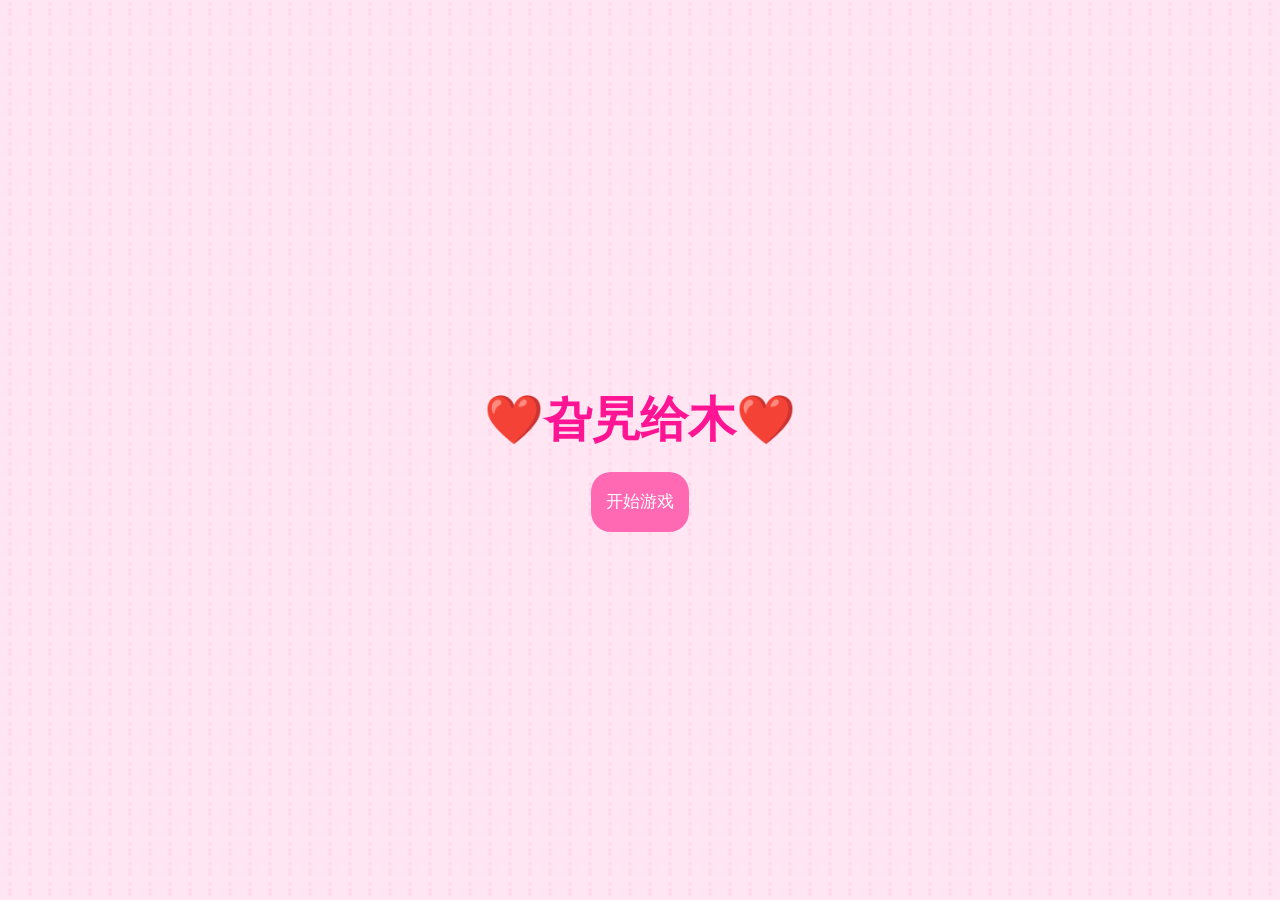
<file: 旮旯给木/🩷旮旯给木🩷/index.html>
<!DOCTYPE html>
<html lang="zh-CN">
<head>
  <meta charset="UTF-8">
  <meta name="viewport" content="width=device-width, initial-scale=1.0">
  <title>旮旯给木 - 开始页面</title>
  <link rel="stylesheet" href="style.css">
</head>
<body class="index-body">
  <div class="index-container">
    <!-- 爱心标题：❤️旮旯给木❤️ -->
    <h1 class="page-title">❤️旮旯给木❤️</h1>
    <!-- 开始游戏按钮，跳转至答题页 -->
    <a href="game.html" class="btn">开始游戏</a>
  </div>
</body>
</html>
</file>
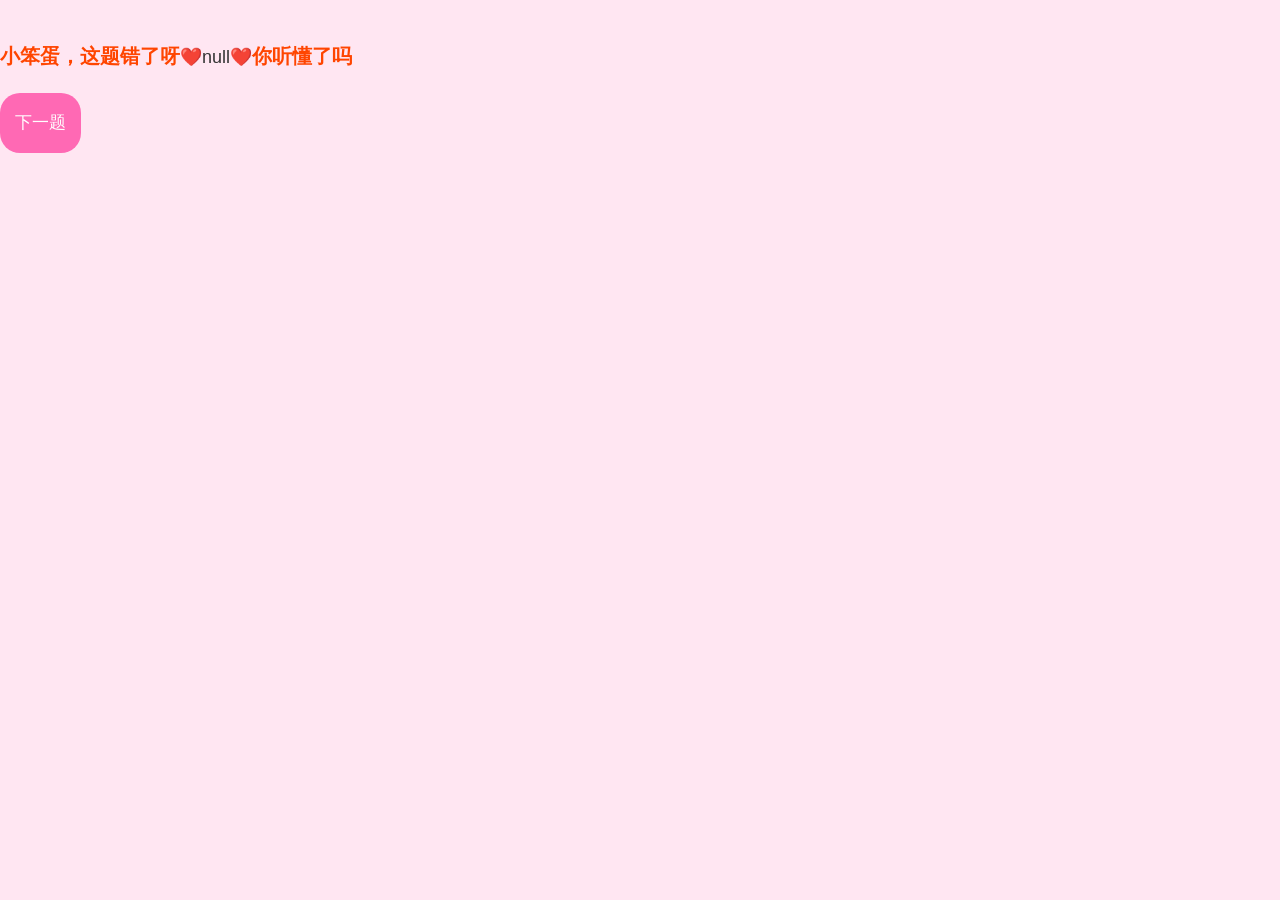
<file: 旮旯给木/🩷旮旯给木🩷/explain.html>
<!DOCTYPE html>
<html lang="zh-CN">
<head>
  <meta charset="UTF-8">
  <meta name="viewport" content="width=device-width, initial-scale=1.0">
  <title>旮旯给木 - 答题讲解</title>
  <link rel="stylesheet" href="style.css">
</head>
<body>
  <div class="explain-container">
    <!-- 讲解文本框（粉色） -->
    <div class="explain-text" id="explainContent"></div>
    <!-- 下一题按钮，返回答题页 -->
    <a href="game.html" class="btn" id="nextBtn">下一题</a>
  </div>

  <script>
    // 读取答题页传参的参数：对错、讲解、好感度、下一题索引
    const searchParams = new URLSearchParams(window.location.search);
    const isCorrect = searchParams.get("isCorrect") === "true";
    const explain = decodeURIComponent(searchParams.get("explain"));
    const favor = searchParams.get("favor");
    const nextIndex = searchParams.get("nextIndex");
    // 获取页面元素
    const explainContent = document.getElementById("explainContent");
    const nextBtn = document.getElementById("nextBtn");

    // 拼接专属话术：小宝贝/小笨蛋 + 讲解 + 你好棒呀/你听懂了吗（讲解前后加爱心）
    if (isCorrect) {
      // 答对：小宝贝，你答对了❤️讲解❤️你好棒呀
      explainContent.innerHTML = `<span class="correct-tip">小宝贝，你答对了</span>❤️${explain}❤️<span class="correct-tip">你好棒呀</span>`;
    } else {
      // 答错：小笨蛋，这题错了呀❤️讲解❤️你听懂了吗
      explainContent.innerHTML = `<span class="error-tip">小笨蛋，这题错了呀</span>❤️${explain}❤️<span class="error-tip">你听懂了吗</span>`;
    }

    // 配置下一题按钮链接（传递好感度和下一题索引给答题页）
    nextBtn.href = `game.html?favor=${favor}&nextIndex=${nextIndex}`;
  </script>
</body>
</html>
</file>
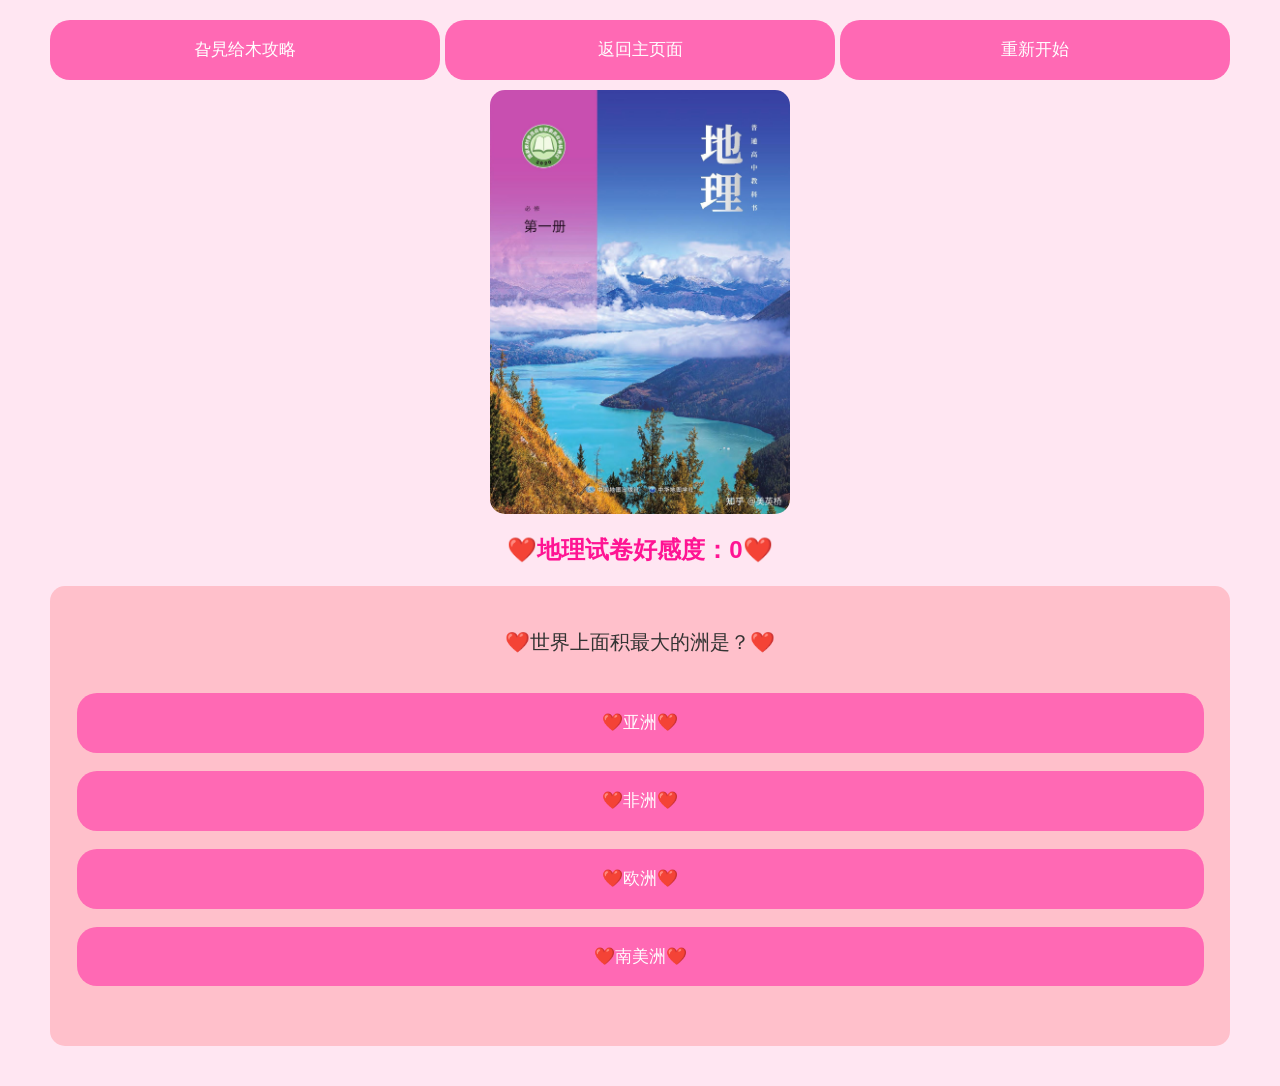
<file: 旮旯给木/🩷旮旯给木🩷/game.html>
<!DOCTYPE html>
<html lang="zh-CN">
<head>
  <meta charset="UTF-8">
  <meta name="viewport" content="width=device-width, initial-scale=1.0">
  <title>旮旯给木 - 地理答题</title>
  <link rel="stylesheet" href="style.css">
</head>
<body>
  <div class="game-container">
    <!-- 顶部操作按钮：攻略+返回主页面+重新开始 -->
    <div class="operation-btn-wrapper">
      <a href="guide.html" class="btn">旮旯给木攻略</a>
      <a href="index.html" class="btn">返回主页面</a>
      <a href="game.html" class="btn">重新开始</a>
    </div>

    <!-- 答题页图片（请将图片重命名为logo.png放入同文件夹） -->
    <img src="logo.png" alt="旮旯给木答题界面图" class="game-logo">

    <!-- 好感度计数器：❤️地理试卷好感度：X❤️ -->
    <div class="favor-level" id="favorLevel">❤️地理试卷好感度：0❤️</div>

    <!-- 题目区域（粉色框，初始显示） -->
    <div class="pink-box" id="questionBox">
      <div class="question-text" id="questionContent"></div>
      <div class="options-wrapper" id="optionsWrapper"></div>
    </div>

    <!-- 讲解区域（粉色框，初始隐藏，内含下一题按钮，紧跟讲解） -->
    <div class="explain-area pink-box" id="explainArea">
      <div id="tipText"></div>
      <div class="explain-text" id="explainText"></div>
      <!-- 下一题按钮：紧跟讲解内容下方 -->
      <div class="next-btn-wrapper" id="nextBtnWrapper">
        <button class="btn" onclick="nextQuestion()">下一题</button>
      </div>
    </div>

    <!-- 答题结束结果区域（初始隐藏） -->
    <div class="result-box" id="resultBox"></div>
  </div>

  <script>
    // 20道地理选择题题库（题干+选项+正确答案+讲解）
    const geographyQuestions = [
      {question: "世界上面积最大的洲是？", options: ["亚洲", "非洲", "欧洲", "南美洲"], correctAnswer: 0, explain: "亚洲总面积约4457.9万平方公里，是世界上面积最大、人口最多的大洲。"},
      {question: "世界上最长的河流是？", options: ["长江", "亚马逊河", "尼罗河", "密西西比河"], correctAnswer: 2, explain: "尼罗河全长约6670公里，发源于非洲东北部布隆迪高原，自南向北注入地中海。"},
      {question: "中国的首都是？", options: ["上海", "北京", "广州", "深圳"], correctAnswer: 1, explain: "北京是中国的政治、文化、国际交往和科技创新中心，是中华人民共和国的首都。"},
      {question: "世界上最大的海洋是？", options: ["太平洋", "大西洋", "印度洋", "北冰洋"], correctAnswer: 0, explain: "太平洋总面积约1.8134亿平方公里，占世界海洋总面积的一半左右，是世界上最大、最深的海洋。"},
      {question: "被称为“世界屋脊”的是？", options: ["青藏高原", "巴西高原", "东非高原", "南非高原"], correctAnswer: 0, explain: "青藏高原平均海拔4000米以上，是世界最高的高原，拥有“世界屋脊”和“第三极”的美誉。"},
      {question: "世界上最大的沙漠是？", options: ["塔克拉玛干沙漠", "撒哈拉沙漠", "阿拉伯沙漠", "澳大利亚沙漠"], correctAnswer: 1, explain: "撒哈拉沙漠位于非洲北部，面积约932万平方公里，是世界上最大的热带沙漠，也是世界第二大沙漠。"},
      {question: "中国面积最大的省级行政区是？", options: ["四川省", "新疆", "内蒙古", "西藏"], correctAnswer: 1, explain: "新疆维吾尔自治区面积约166.49万平方公里，是中国陆地面积最大的省级行政区，约占中国国土总面积的六分之一。"},
      {question: "世界上最大的半岛是？", options: ["阿拉伯半岛", "印度半岛", "中南半岛", "拉布拉多半岛"], correctAnswer: 0, explain: "阿拉伯半岛位于亚洲西南部，面积约322万平方公里，是世界上最大的半岛，以热带沙漠气候为主。"},
      {question: "被称为“千岛之国”的是？", options: ["日本", "印度尼西亚", "菲律宾", "马尔代夫"], correctAnswer: 1, explain: "印度尼西亚由约17508个岛屿组成，是世界上最大的群岛国家，被称为“千岛之国”，横跨亚洲和大洋洲。"},
      {question: "世界上最深的湖泊是？", options: ["贝加尔湖", "里海", "苏必利尔湖", "维多利亚湖"], correctAnswer: 0, explain: "贝加尔湖位于俄罗斯东西伯利亚南部，最深处达1637米，是世界上最深、蓄水量最大的淡水湖。"},
      {question: "中国的母亲河是？", options: ["黄河", "长江", "珠江", "黑龙江"], correctAnswer: 0, explain: "黄河是中华文明最主要的发源地，孕育了华夏文明，被中国人称为“母亲河”，全长约5464公里，是中国第二长河。"},
      {question: "世界上面积最小的国家是？", options: ["梵蒂冈", "摩纳哥", "瑙鲁", "图瓦卢"], correctAnswer: 0, explain: "梵蒂冈国土面积仅0.44平方公里，是世界上面积最小、人口最少的主权国家，位于意大利罗马城西北角。"},
      {question: "被称为“花园城市”的国家是？", options: ["新加坡", "瑞士", "荷兰", "新西兰"], correctAnswer: 0, explain: "新加坡环境整洁优美，城市绿化覆盖率高，基础设施完善，被公认为“花园城市”，是东南亚的一个岛国。"},
      {question: "中国最长的河流是？", options: ["黄河", "长江", "珠江", "澜沧江"], correctAnswer: 1, explain: "长江全长约6300公里，是中国第一长河，也是亚洲第一长河、世界第三长河，自西向东注入东海。"},
      {question: "世界上最大的淡水湖群是？", options: ["五大湖", "贝加尔湖群", "东非大湖群", "青藏高原湖群"], correctAnswer: 0, explain: "北美五大湖是世界上最大的淡水湖群，包括苏必利尔湖、密歇根湖等五个湖泊，总蓄水量约22.8万亿立方米。"},
      {question: "被称为“火山之国”的是？", options: ["日本", "印度尼西亚", "冰岛", "智利"], correctAnswer: 1, explain: "印度尼西亚位于环太平洋火山地震带上，境内共有约400座火山，其中活火山约120座，被称为“火山之国”。"},
      {question: "中国五岳中的东岳是？", options: ["华山", "泰山", "嵩山", "恒山"], correctAnswer: 1, explain: "中国五岳分别是东岳泰山、西岳华山、南岳衡山、北岳恒山、中岳嵩山，泰山位于山东泰安，有“五岳之首”的美誉。"},
      {question: "世界上跨经度最广的大洲是？", options: ["亚洲", "非洲", "南极洲", "北美洲"], correctAnswer: 2, explain: "南极洲位于地球最南端，跨越了所有的经度（360°），是世界上跨经度最广、平均海拔最高、最寒冷的大洲。"},
      {question: "被称为“世界雨极”的是？", options: ["乞拉朋齐", "夏威夷", "亚马逊平原", "刚果盆地"], correctAnswer: 0, explain: "印度的乞拉朋齐年平均降水量极高，曾创下年降水量26461毫米的纪录，被称为“世界雨极”，主要受地形雨影响。"},
      {question: "中国面积最大的岛屿是？", options: ["台湾岛", "海南岛", "崇明岛", "舟山岛"], correctAnswer: 0, explain: "台湾岛面积约3.58万平方公里，是中国面积最大的岛屿，位于中国东南沿海的大陆架上，隔台湾海峡与福建省相望。"}
    ];

    // 全局变量初始化
    let currentQuestionIndex = 0; // 当前题目索引
    let currentFavor = 0; // 当前好感度（支持负数，无下限）

    // 获取页面所有核心元素
    const favorElement = document.getElementById("favorLevel");
    const questionElement = document.getElementById("questionContent");
    const optionsElement = document.getElementById("optionsWrapper");
    const questionBox = document.getElementById("questionBox");
    const explainArea = document.getElementById("explainArea");
    const tipText = document.getElementById("tipText");
    const explainText = document.getElementById("explainText");
    const nextBtnWrapper = document.getElementById("nextBtnWrapper");
    const resultBox = document.getElementById("resultBox");

    // 页面加载完成后初始化第一题
    window.onload = function() {
      initPageLayout();
      renderCurrentQuestion(currentQuestionIndex);
    };

    /**
     * 页面布局初始化：隐藏讲解区、下一题按钮、结果区，显示题目区
     */
    function initPageLayout() {
      explainArea.style.display = "none";
      nextBtnWrapper.style.display = "block"; // 跟随讲解区一起控制，无需单独隐藏
      resultBox.style.display = "none";
      questionBox.style.display = "block";
    }

    /**
     * 渲染当前题目（题干+选项，均添加爱心装饰）
     * @param {number} index - 题目索引
     */
    function renderCurrentQuestion(index) {
      // 清空原有选项，避免叠加
      optionsElement.innerHTML = "";
      
      const currentQuestion = geographyQuestions[index];
      if (!currentQuestion) return;

      // 渲染题干（前后加爱心）
      questionElement.innerHTML = `❤️${currentQuestion.question}❤️`;

      // 渲染选项（每个选项前后加爱心，绑定点击事件）
      currentQuestion.options.forEach((option, optIndex) => {
        const optionBtn = document.createElement("button");
        optionBtn.className = "btn";
        optionBtn.innerHTML = `❤️${option}❤️`;
        optionBtn.onclick = function() {
          checkAnswerIsCorrect(optIndex, currentQuestion.correctAnswer, currentQuestion.explain);
        };
        optionsElement.appendChild(optionBtn);
      });
    }

    /**
     * 验证答案对错，更新好感度，显示讲解内容
     * @param {number} userAnswerIndex - 用户选择的选项索引
     * @param {number} correctAnswerIndex - 正确答案索引
     * @param {string} explainContent - 题目讲解内容
     */
    function checkAnswerIsCorrect(userAnswerIndex, correctAnswerIndex, explainContent) {
      // 禁用所有选项按钮，防止重复点击
      const allOptionBtns = document.querySelectorAll(".options-wrapper .btn");
      allOptionBtns.forEach(btn => btn.disabled = true);

      // 判断对错，更新好感度
      let isAnswerCorrect = false;
      if (userAnswerIndex === correctAnswerIndex) {
        currentFavor += 3; // 答对+3分
        isAnswerCorrect = true;
      } else {
        currentFavor -= 3; // 答错-3分
        isAnswerCorrect = false;
      }

      // 更新页面好感度显示
      updateFavorDisplay();

      // 显示讲解内容和下一题按钮
      showQuestionExplain(isAnswerCorrect, explainContent);
    }

    /**
     * 更新好感度显示（前后加爱心）
     */
    function updateFavorDisplay() {
      favorElement.innerHTML = `❤️地理试卷好感度：${currentFavor}❤️`;
    }

    /**
     * 显示题目讲解内容（区分对错话术）
     * @param {boolean} isCorrect - 答案是否正确
     * @param {string} explainContent - 讲解内容
     */
    function showQuestionExplain(isCorrect, explainContent) {
      // 显示讲解区
      explainArea.style.display = "block";

      // 渲染对错话术和讲解内容（均添加爱心装饰）
      if (isCorrect) {
        tipText.className = "correct-tip";
        tipText.innerHTML = "小宝贝，你答对了❤️❤️你好棒呀";
      } else {
        tipText.className = "error-tip";
        tipText.innerHTML = "小笨蛋，这题错了呀❤️❤️你听懂了吗";
      }
      explainText.innerHTML = `❤️${explainContent}❤️`;
    }

    /**
     * 下一题逻辑：切换题目索引，重置布局，渲染新题
     */
    function nextQuestion() {
      // 增加题目索引
      currentQuestionIndex++;

      // 判断是否答完所有题目
      if (currentQuestionIndex >= geographyQuestions.length) {
        showFinalResult();
        return;
      }

      // 重置页面布局，渲染新题
      initPageLayout();
      renderCurrentQuestion(currentQuestionIndex);
    }

    /**
     * 显示答题最终结果（区分及格/不及格）
     */
    function showFinalResult() {
      // 隐藏题目区和讲解区，显示结果区
      questionBox.style.display = "none";
      explainArea.style.display = "none";
      resultBox.style.display = "block";

      // 渲染最终结果内容
      const passScore = 36;
      let resultContent = "";
      if (currentFavor >= passScore) {
        resultContent = `
          <div class="result-title">❤️恭喜你❤️</div>
          <p>成功攻略的女主《地理试卷》</p>
          <p>最终地理试卷好感度：❤️${currentFavor}❤️</p>
          <a href="game.html" class="btn">重新开始答题</a>
          <a href="index.html" class="btn">返回主页面</a>
        `;
      } else {
        resultContent = `
          <div class="result-title">❤️你攻略失败了❤️</div>
          <p>最终地理试卷好感度：❤️${currentFavor}❤️</p>
          <p style="font-size: 20px; margin: 20px 0;">此处省略 114514 个嫌弃脸 cg</p>
          <a href="game.html" class="btn">重新开始答题</a>
          <a href="index.html" class="btn">返回主页面</a>
        `;
      }
      resultBox.innerHTML = resultContent;
    }
  </script>
</body>
</html>
</file>
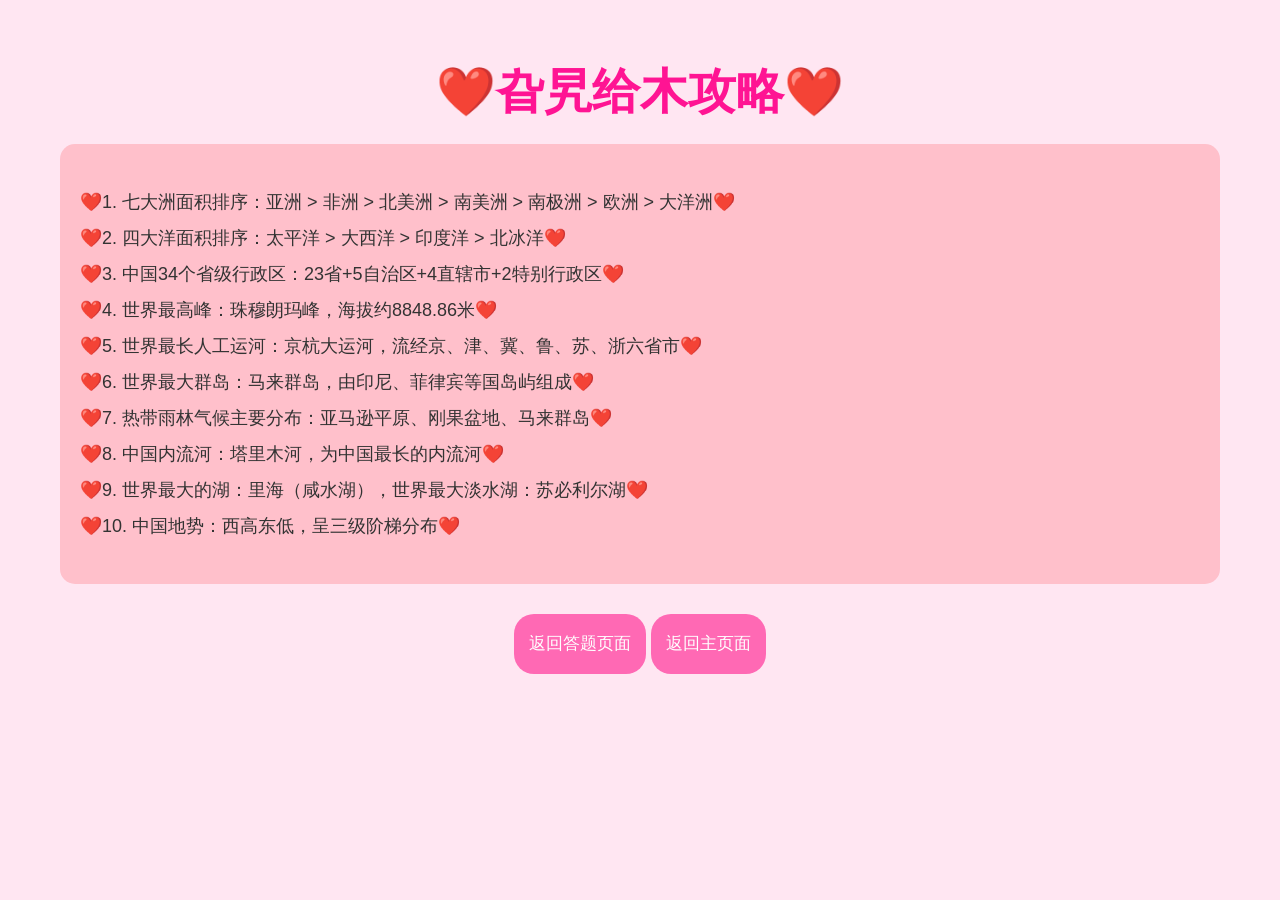
<file: 旮旯给木/🩷旮旯给木🩷/guide.html>
<!DOCTYPE html>
<html lang="zh-CN">
<head>
  <meta charset="UTF-8">
  <meta name="viewport" content="width=device-width, initial-scale=1.0">
  <title>旮旯给木 - 地理攻略</title>
  <link rel="stylesheet" href="style.css">
</head>
<body>
  <div class="guide-container">
    <h1 class="page-title">❤️旮旯给木攻略❤️</h1>
    <!-- 地理知识点（前后加爱心） -->
    <div class="guide-list">
      <p>❤️1. 七大洲面积排序：亚洲 &gt; 非洲 &gt; 北美洲 &gt; 南美洲 &gt; 南极洲 &gt; 欧洲 &gt; 大洋洲❤️</p>
      <p>❤️2. 四大洋面积排序：太平洋 &gt; 大西洋 &gt; 印度洋 &gt; 北冰洋❤️</p>
      <p>❤️3. 中国34个省级行政区：23省+5自治区+4直辖市+2特别行政区❤️</p>
      <p>❤️4. 世界最高峰：珠穆朗玛峰，海拔约8848.86米❤️</p>
      <p>❤️5. 世界最长人工运河：京杭大运河，流经京、津、冀、鲁、苏、浙六省市❤️</p>
      <p>❤️6. 世界最大群岛：马来群岛，由印尼、菲律宾等国岛屿组成❤️</p>
      <p>❤️7. 热带雨林气候主要分布：亚马逊平原、刚果盆地、马来群岛❤️</p>
      <p>❤️8. 中国内流河：塔里木河，为中国最长的内流河❤️</p>
      <p>❤️9. 世界最大的湖：里海（咸水湖），世界最大淡水湖：苏必利尔湖❤️</p>
      <p>❤️10. 中国地势：西高东低，呈三级阶梯分布❤️</p>
    </div>
    <!-- 返回按钮：答题页/主页面 -->
    <div class="guide-back-btn">
      <a href="game.html" class="btn">返回答题页面</a>
      <a href="index.html" class="btn">返回主页面</a>
    </div>
  </div>
</body>
</html>
</file>
<file: 旮旯给木/🩷旮旯给木🩷/style.css>
/* 全局重置与基础样式 */
* {
  margin: 0;
  padding: 0;
  box-sizing: border-box; /* 核心防溢出：内边距/边框不撑大元素 */
  font-family: "Microsoft YaHei", 宋体, sans-serif;
}

/* 所有页面共用背景：浅粉色 */
body {
  background-color: #ffe6f2; /* 浅粉色 */
  min-height: 100vh;
  padding: 20px 0;
}

/* 开始页面专属：爱心背景（淡粉色爱心底纹） */
.index-body {
  background-image: url("data:image/svg+xml,%3Csvg xmlns='http://www.w3.org/2000/svg' width='20' height='20' viewBox='0 0 20 20'%3E%3Cpath fill='%23ff69b4' fill-opacity='0.1' d='M10 12a2 2 0 1 0 0-4 2 2 0 0 0 0 4zm0-6a2 2 0 1 0 0-4 2 2 0 0 0 0 4zm0 10a2 2 0 1 0 0-4 2 2 0 0 0 0 4z'%3E%3C/path%3E%3C/svg%3E");
  background-repeat: repeat;
  display: flex;
  align-items: center;
  justify-content: center;
}

/* 通用标题样式（加爱心的标题） */
.page-title {
  text-align: center;
  padding: 20px 0;
  font-size: 48px;
  color: #ff1493; /* 深粉色 */
}

/* 通用按钮样式（所有按钮统一样式，无白色，完整显示文字） */
.btn {
  display: inline-block;
  background-color: #ff69b4; /* 粉色按钮，无白色 */
  color: white;
  border: none;
  border-radius: 20px;
  padding: 18px 15px; /* 合理内边距，不挤压文字 */
  font-size: 17px; /* 适中字体，保证可读性且不溢出 */
  cursor: pointer;
  text-align: center;
  text-decoration: none;
  transition: background-color 0.3s;
  box-sizing: border-box;
  word-wrap: break-word; /* 长文字自动换行 */
  white-space: normal; /* 允许换行，不强制单行截断 */
  line-height: 1.4; /* 加大行高，换行后文字不拥挤 */
}
.btn:hover {
  background-color: #ff1493;
}
.btn:disabled {
  background-color: #f8bbd0; /* 禁用状态浅粉色，无白色 */
  cursor: not-allowed;
}

/* 开始页面容器 */
.index-container {
  text-align: center;
  width: 100%;
  padding: 0 20px;
}

/* 答题页核心容器（适配框加宽1.5倍，居中不溢出） */
.game-container {
  width: 98%; /* 加宽父容器，支撑粉色框1.5倍宽度 */
  max-width: 1200px; /* 原800px*1.5=1200px，实现加宽1.5倍 */
  margin: 0 auto;
  padding: 0 10px;
}

/* 顶部操作按钮容器（攻略+返回主页面+重新开始） */
.operation-btn-wrapper {
  text-align: right;
  margin-bottom: 10px;
  flex-wrap: wrap;
  justify-content: flex-end;
  display: flex;
  gap: 5px;
}
.operation-btn-wrapper .btn {
  flex: 1;
  min-width: 120px;
}

/* 答题页图片样式 */
.game-logo {
  display: block;
  max-width: 300px;
  width: 100%;
  border-radius: 15px;
  margin: 0 auto 20px;
}

/* 好感度显示样式（❤️地理试卷好感度：X❤️，加粗） */
.favor-level {
  text-align: center;
  font-size: 24px;
  color: #ff1493;
  margin: 20px 0;
  font-weight: bold;
}

/* 粉色文本框通用样式 - 核心：充裕空间+不隐藏内容，完整显示选项 */
.pink-box {
  background-color: #ffc0cb; /* 纯粉色背景，无任何白色间隙 */
  border-radius: 15px;
  padding: 40px 15px; /* 左右内边距适中，给选项留足显示空间 */
  margin-bottom: 20px;
  text-align: center;
  width: 100%; /* 基于父容器max-width:1200px，实现1.5倍加宽 */
  box-sizing: border-box;
  min-height: 400px; /* 加大最小高度（从300→400），容纳所有选项不拥挤 */
  border: none; /* 无白色边框 */
  outline: none; /* 无白色外框 */
  /* 移除overflow: hidden; 避免内容被隐藏，改为让框自动撑开 */
}

/* 题目文本样式（无白色背景，完整显示） */
.question-text {
  font-size: 20px;
  color: #333;
  margin-bottom: 35px;
  word-wrap: break-word; /* 长题目自动换行，不截断 */
  background: none; /* 确保无白色背景 */
  padding: 0 10px; /* 题目左右留边，不贴框 */
  line-height: 1.6; /* 行高适中，完整显示题目 */
}

/* 选项按钮容器 - 核心：充裕间距+完整显示，不截断选项 */
.options-wrapper {
  display: flex;
  flex-direction: column;
  gap: 18px; /* 选项间距适中（从20→18），既不拥挤又能显示更多选项 */
  margin: 0 auto 20px auto; /* 上下留边，左右居中，不贴框 */
  width: 98%; /* 加宽容器（从95→98），给选项更多显示空间，不截断 */
  padding: 0; /* 去掉左右padding，避免挤压选项 */
  box-sizing: border-box;
  background: none; /* 继承粉色框背景，无白色 */
}

/* 选项按钮 - 核心：完整显示文字，不截断，不溢出框 */
.options-wrapper .btn {
  width: 100%; /* 继承选项容器98%宽度，充裕显示空间 */
  padding: 18px 15px; /* 上下内边距适中，文字不拥挤 */
  background-color: #ff69b4; /* 按钮粉色，与框无白色间隔 */
  box-sizing: border-box; /* 强制内边距不撑宽按钮，避免溢出 */
  margin: 0; /* 去掉外边距，无叠加溢出 */
  /* 确保文字完整换行，不截断 */
  word-wrap: break-word;
  white-space: normal;
}

/* 答题讲解区（无白色部分，完整显示讲解内容） */
.explain-area {
  display: none;
  margin: 20px auto; /* 左右居中，不溢出 */
  width: 98%; /* 与选项容器一致，充裕显示空间 */
  box-sizing: border-box;
  background: none; /* 无白色背景 */
  padding: 0 10px;
}

/* 讲解话术样式 */
.correct-tip {
  color: #ff1493;
  font-weight: bold;
  font-size: 20px;
  word-wrap: break-word;
  background: none;
  line-height: 1.6;
}
.error-tip {
  color: #ff4500;
  font-weight: bold;
  font-size: 20px;
  word-wrap: break-word;
  background: none;
  line-height: 1.6;
}

/* 讲解内容文本样式 */
.explain-text {
  font-size: 18px;
  color: #333;
  margin: 20px 0;
  line-height: 1.8;
  word-wrap: break-word; /* 长讲解自动换行，不截断 */
  background: none;
}

/* 下一题按钮容器（紧跟讲解，无多余间距） */
.next-btn-wrapper {
  text-align: center;
  margin: 15px 0 0 0; /* 仅保留顶部15px间距，紧贴讲解内容，去掉所有下方间距 */
  width: 100%;
  background: none;
}
/* 下一题按钮样式微调 */
.next-btn-wrapper .btn {
  padding: 15px 30px; /* 按钮适中大小，不突兀 */
  min-width: 180px;
}

/* 答题结束结果页样式 - 加宽1.5倍+无白色+完整显示内容 */
.result-box {
  background-color: #ffc0cb;
  border-radius: 15px;
  padding: 50px 20px;
  text-align: center;
  font-size: 24px;
  color: #333;
  margin: 30px 0;
  display: none;
  width: 100%;
  box-sizing: border-box;
  word-wrap: break-word; /* 长结果自动换行，不截断 */
  min-height: 400px; /* 加大最小高度，完整显示结果内容 */
  border: none; /* 无白色边框 */
  /* 移除overflow: hidden; 避免结果内容被隐藏 */
}
.result-title {
  font-size: 32px;
  color: #ff1493;
  font-weight: bold;
  margin-bottom: 20px;
}

/* 攻略页面样式 - 框同步加宽1.5倍+无白色+完整显示知识点 */
.guide-container {
  width: 98%;
  max-width: 1200px; /* 同步加宽1.5倍 */
  margin: 0 auto;
  padding: 20px;
}
.guide-list {
  background-color: #ffc0cb; /* 纯粉色，无白色 */
  border-radius: 15px;
  padding: 40px 20px;
  font-size: 18px;
  color: #333;
  line-height: 2;
  width: 100%;
  box-sizing: border-box;
  word-wrap: break-word; /* 长知识点自动换行，不截断 */
  border: none; /* 无白色边框 */
  /* 移除overflow: hidden; 避免攻略内容被隐藏 */
}
.guide-back-btn {
  text-align: center;
  margin-top: 30px;
  width: 100%;
}
</file>
